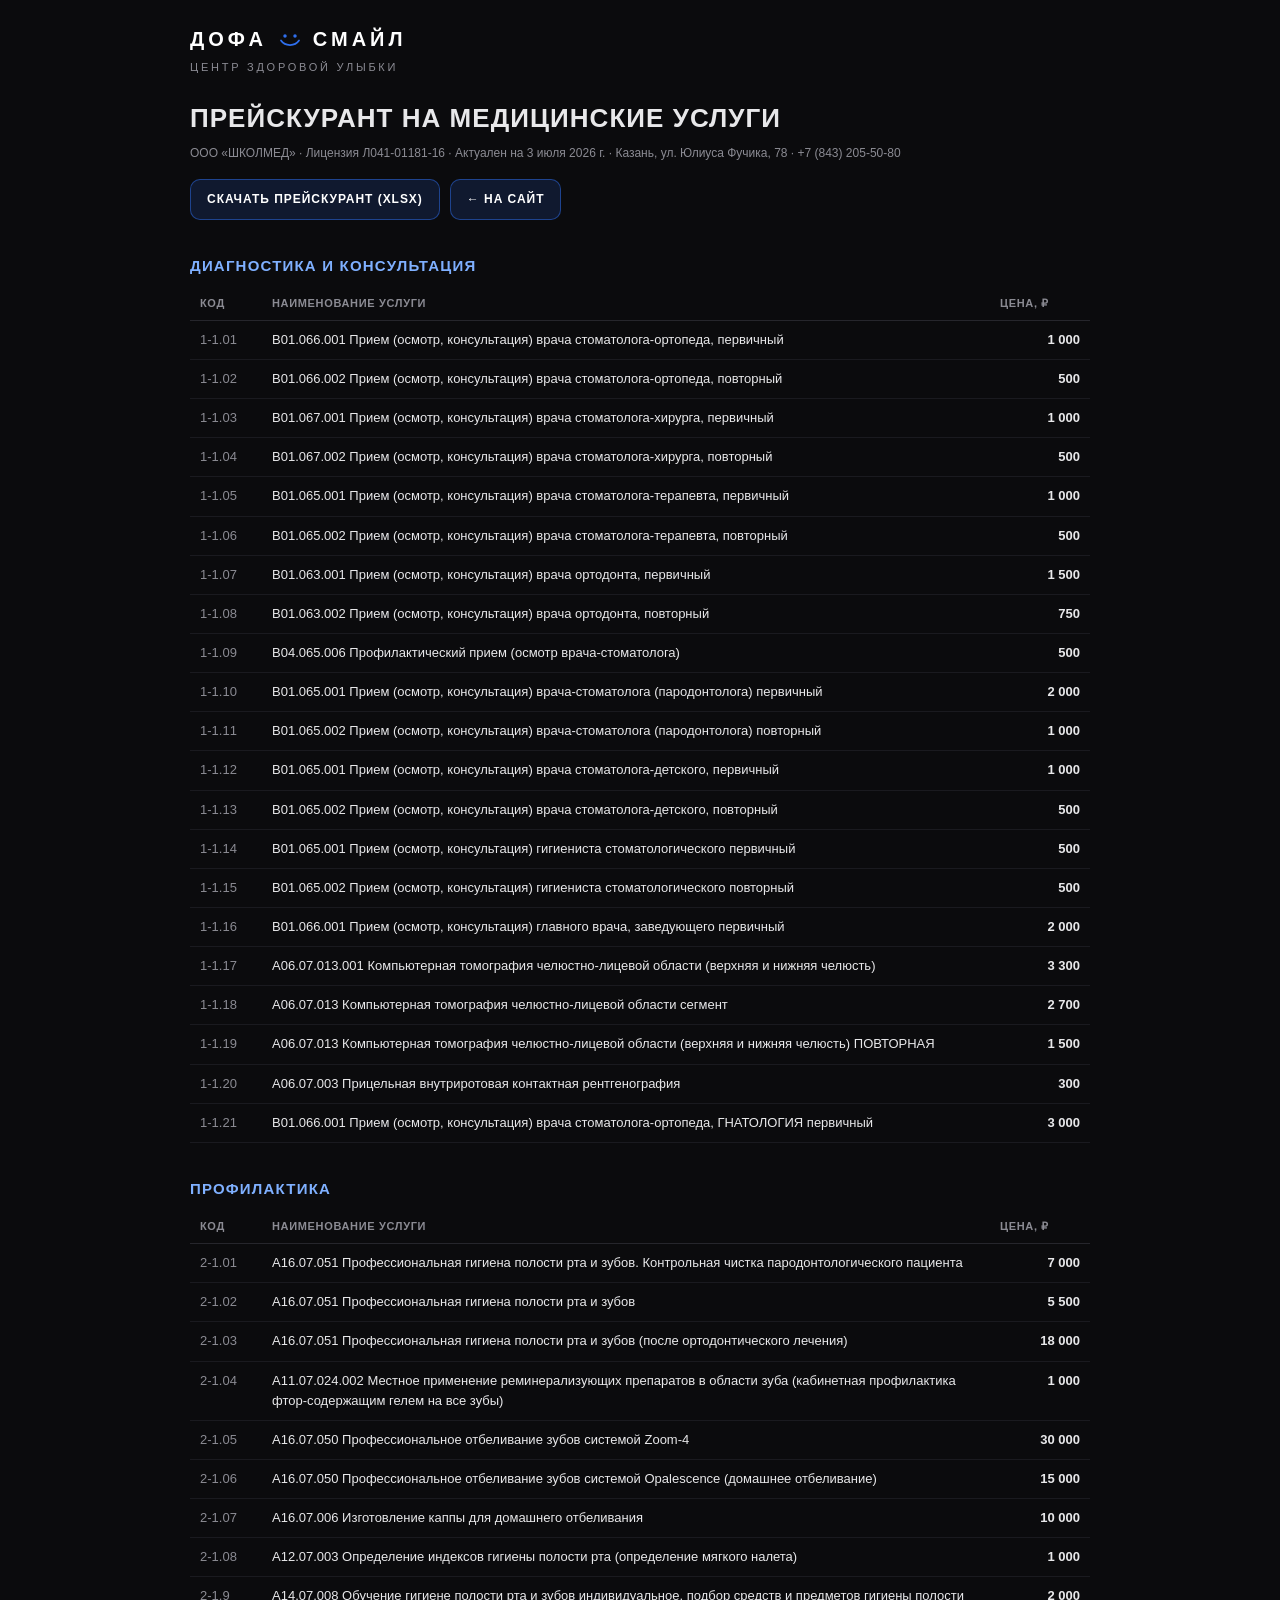
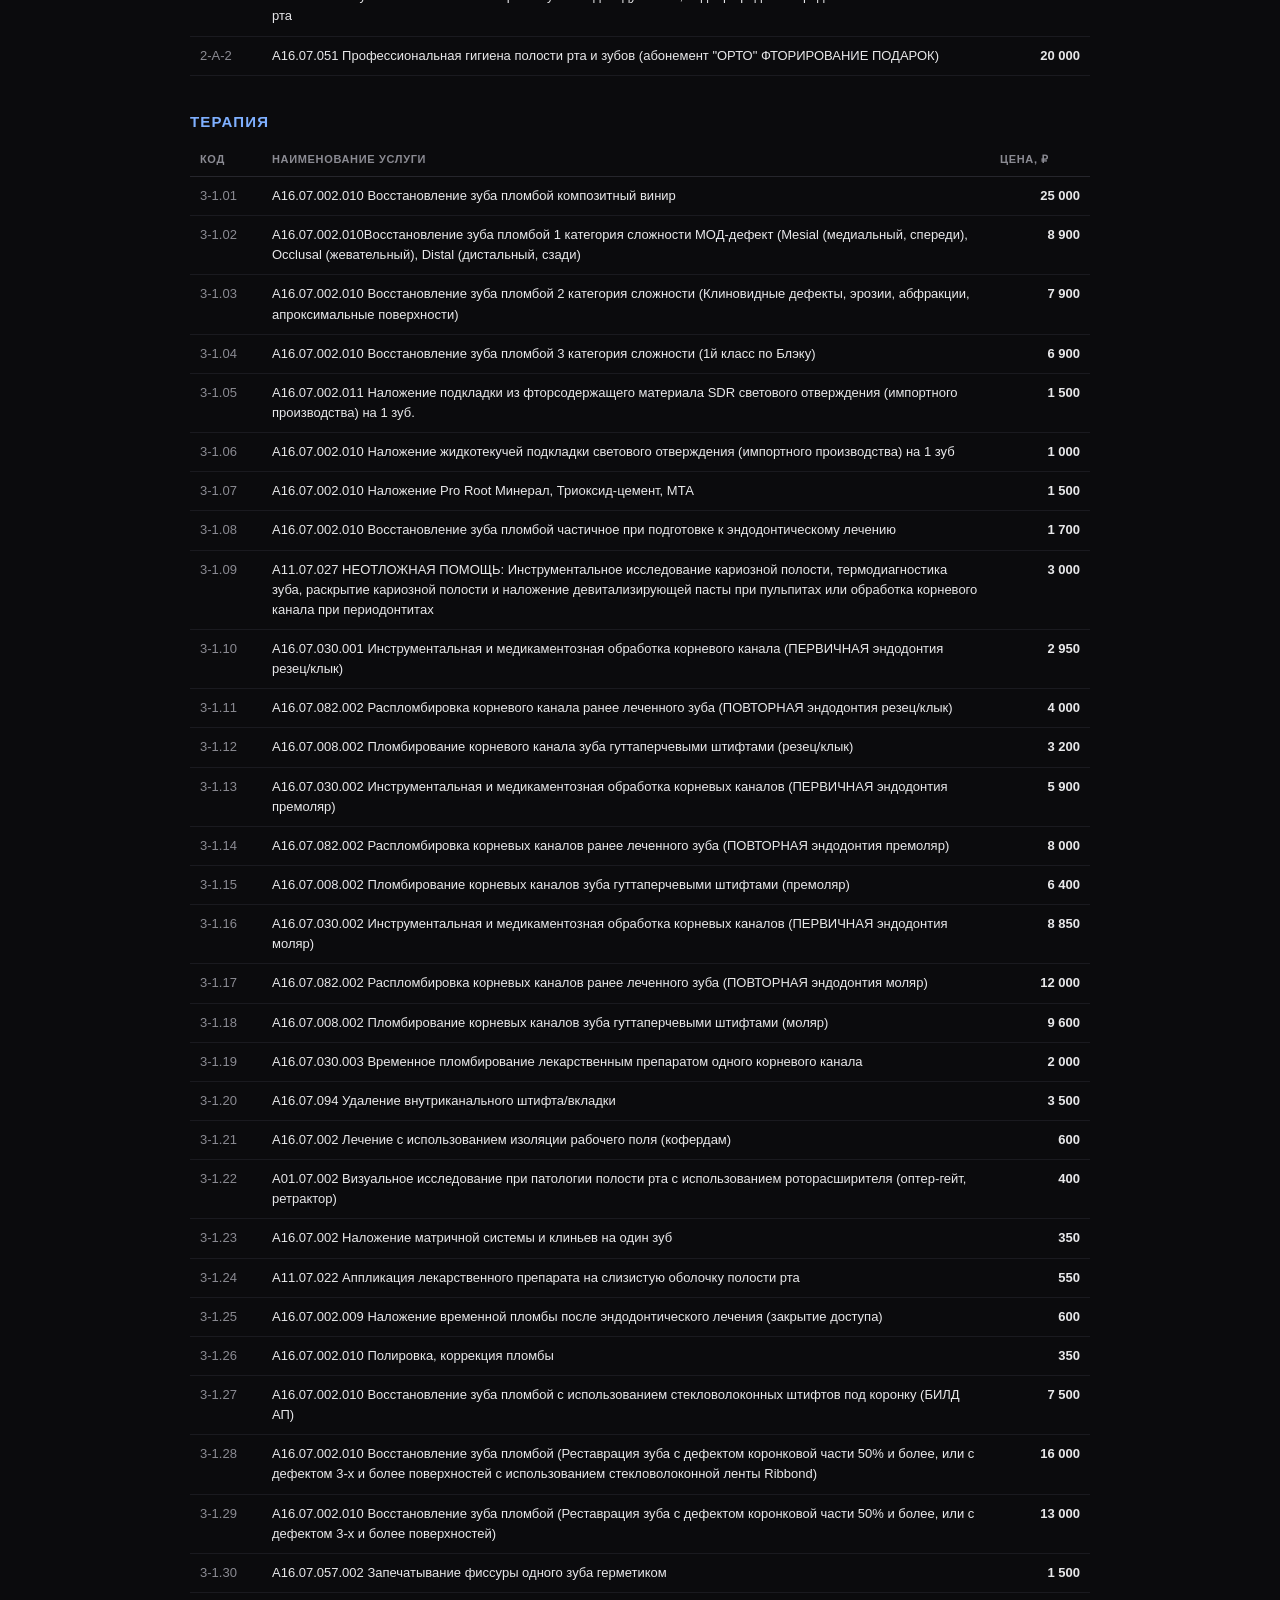
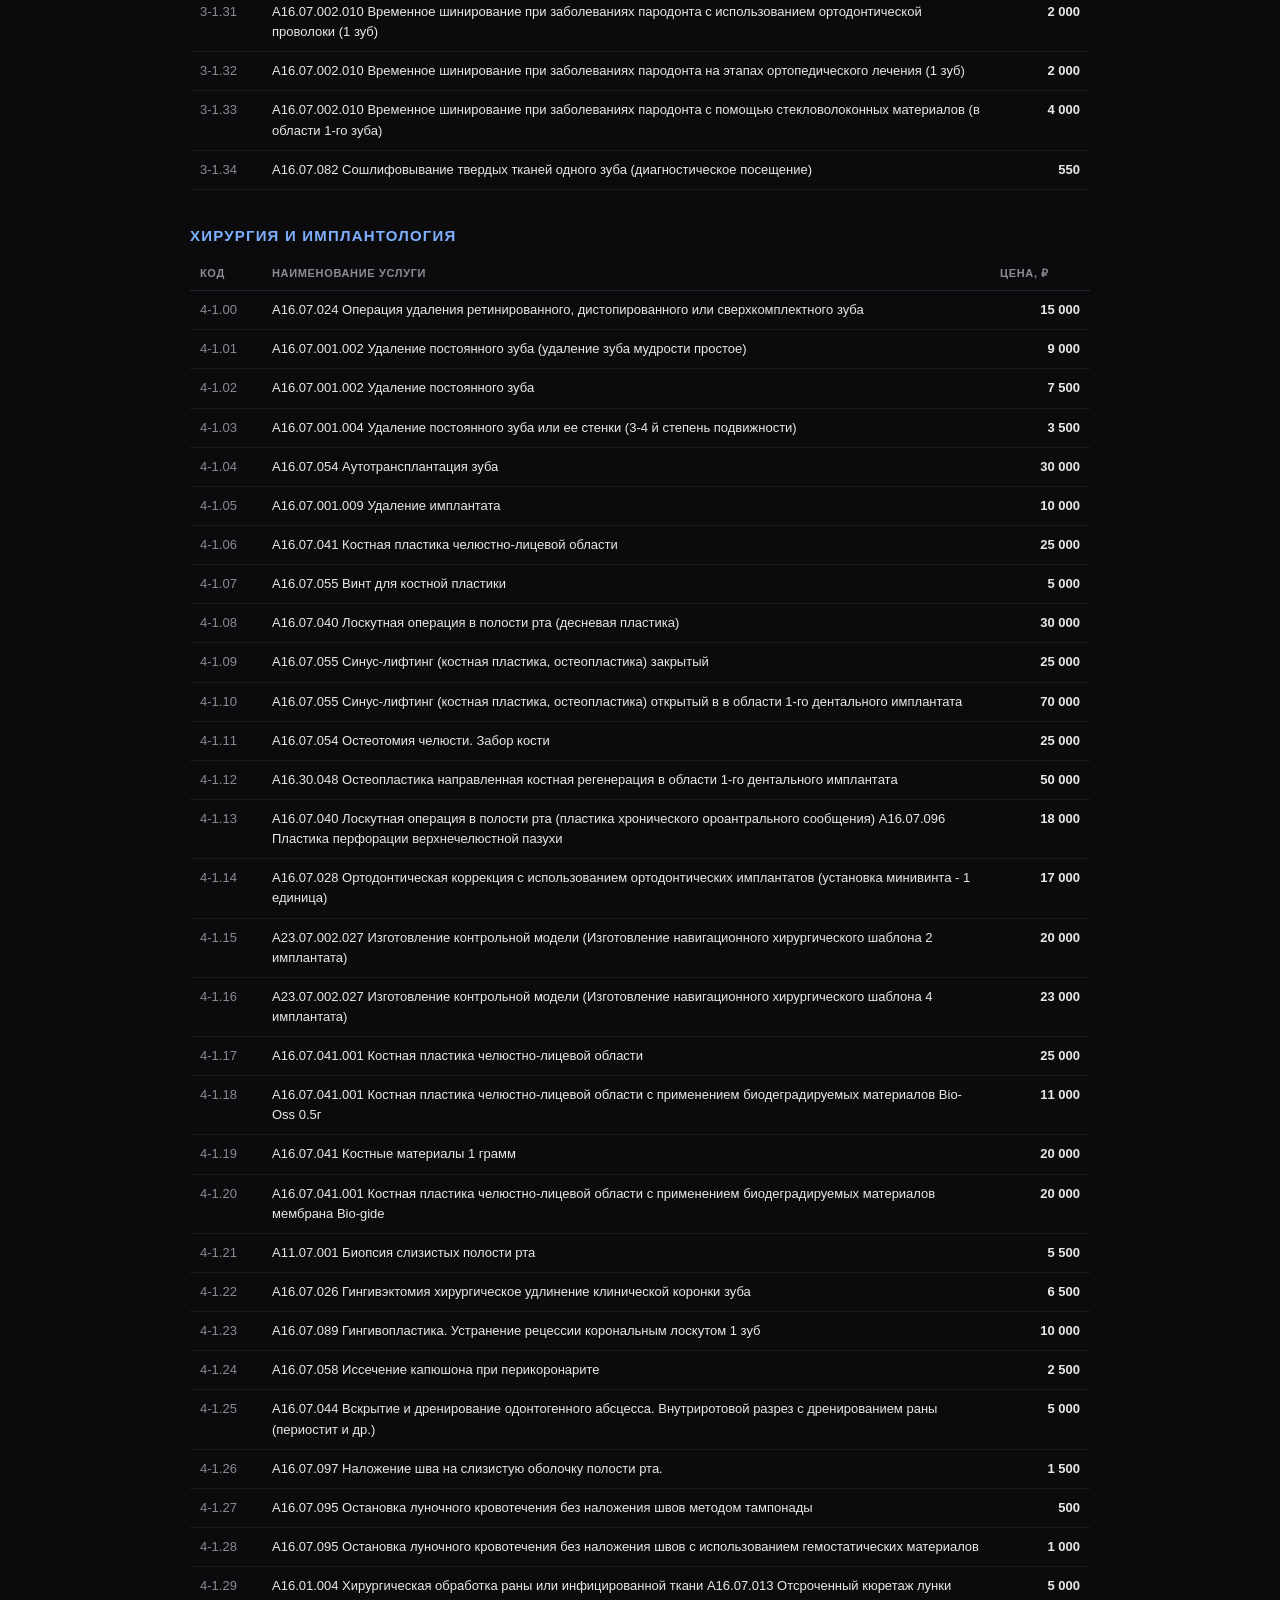
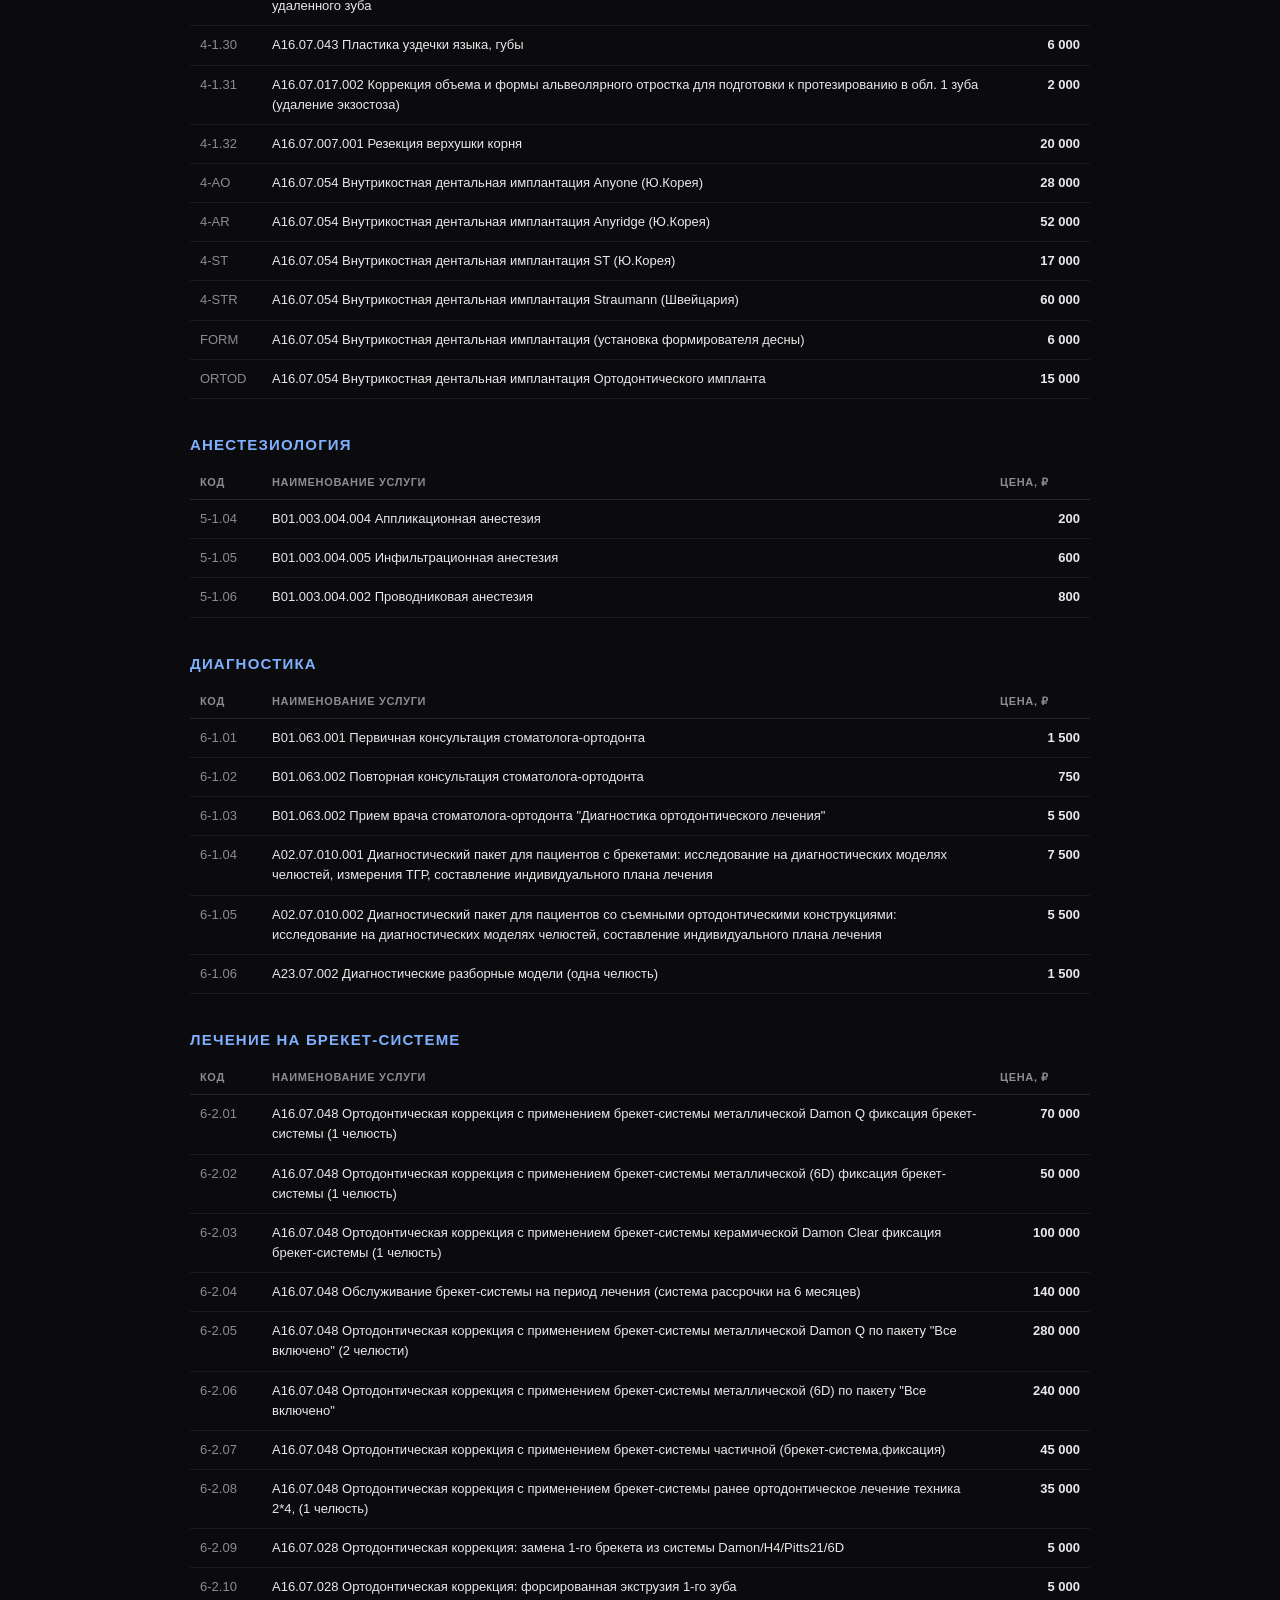
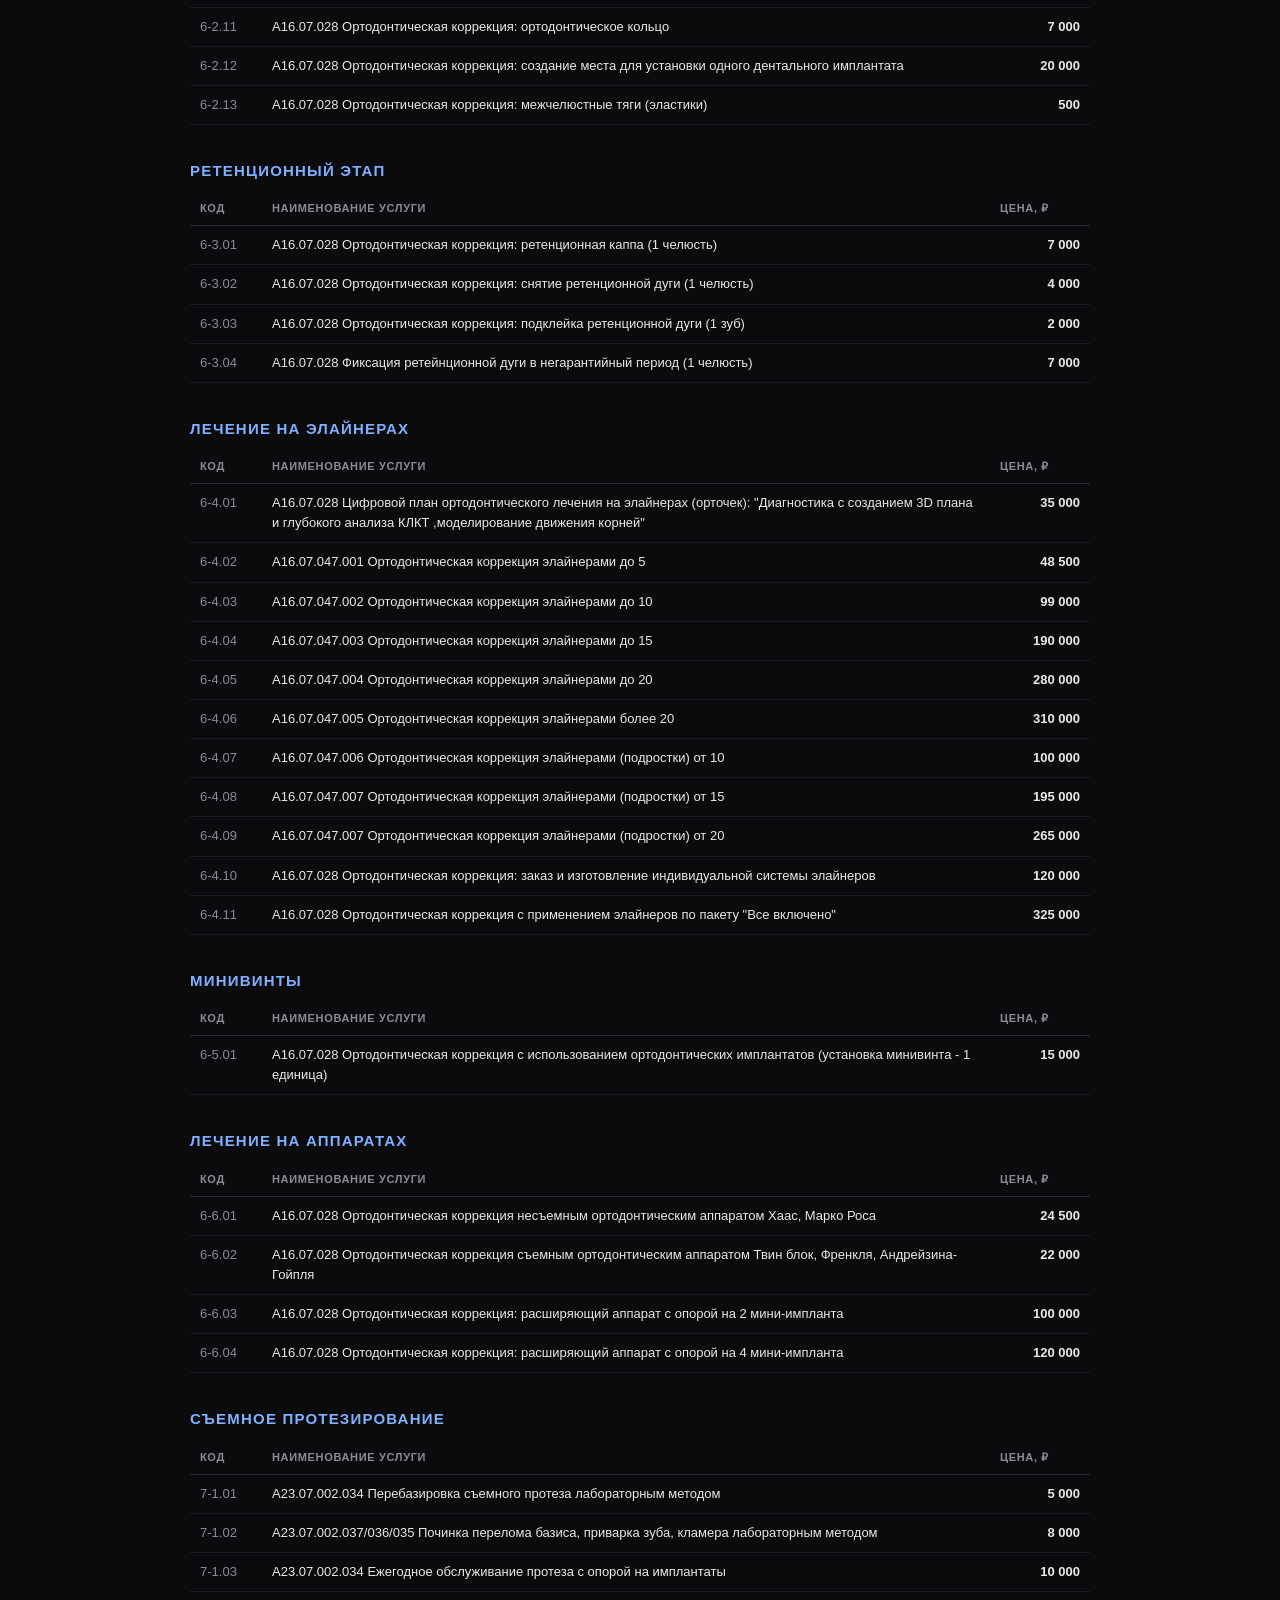
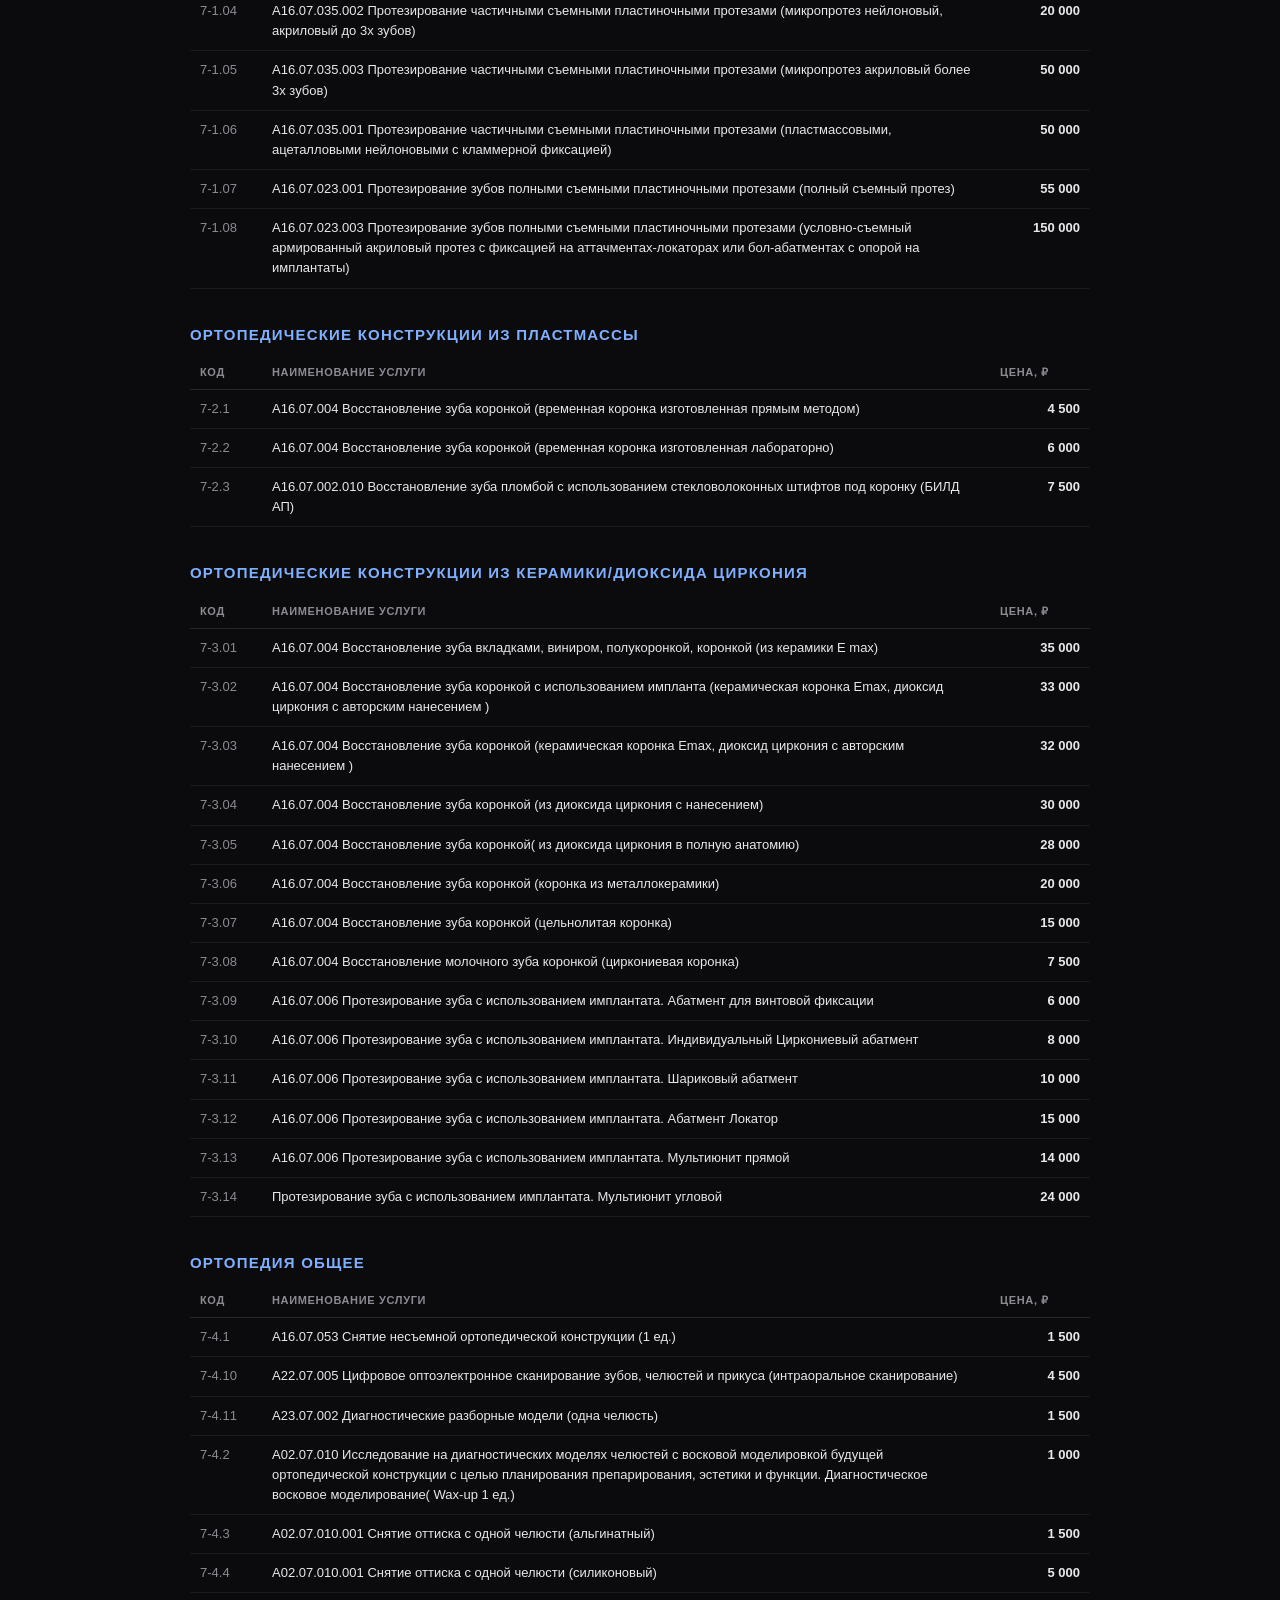
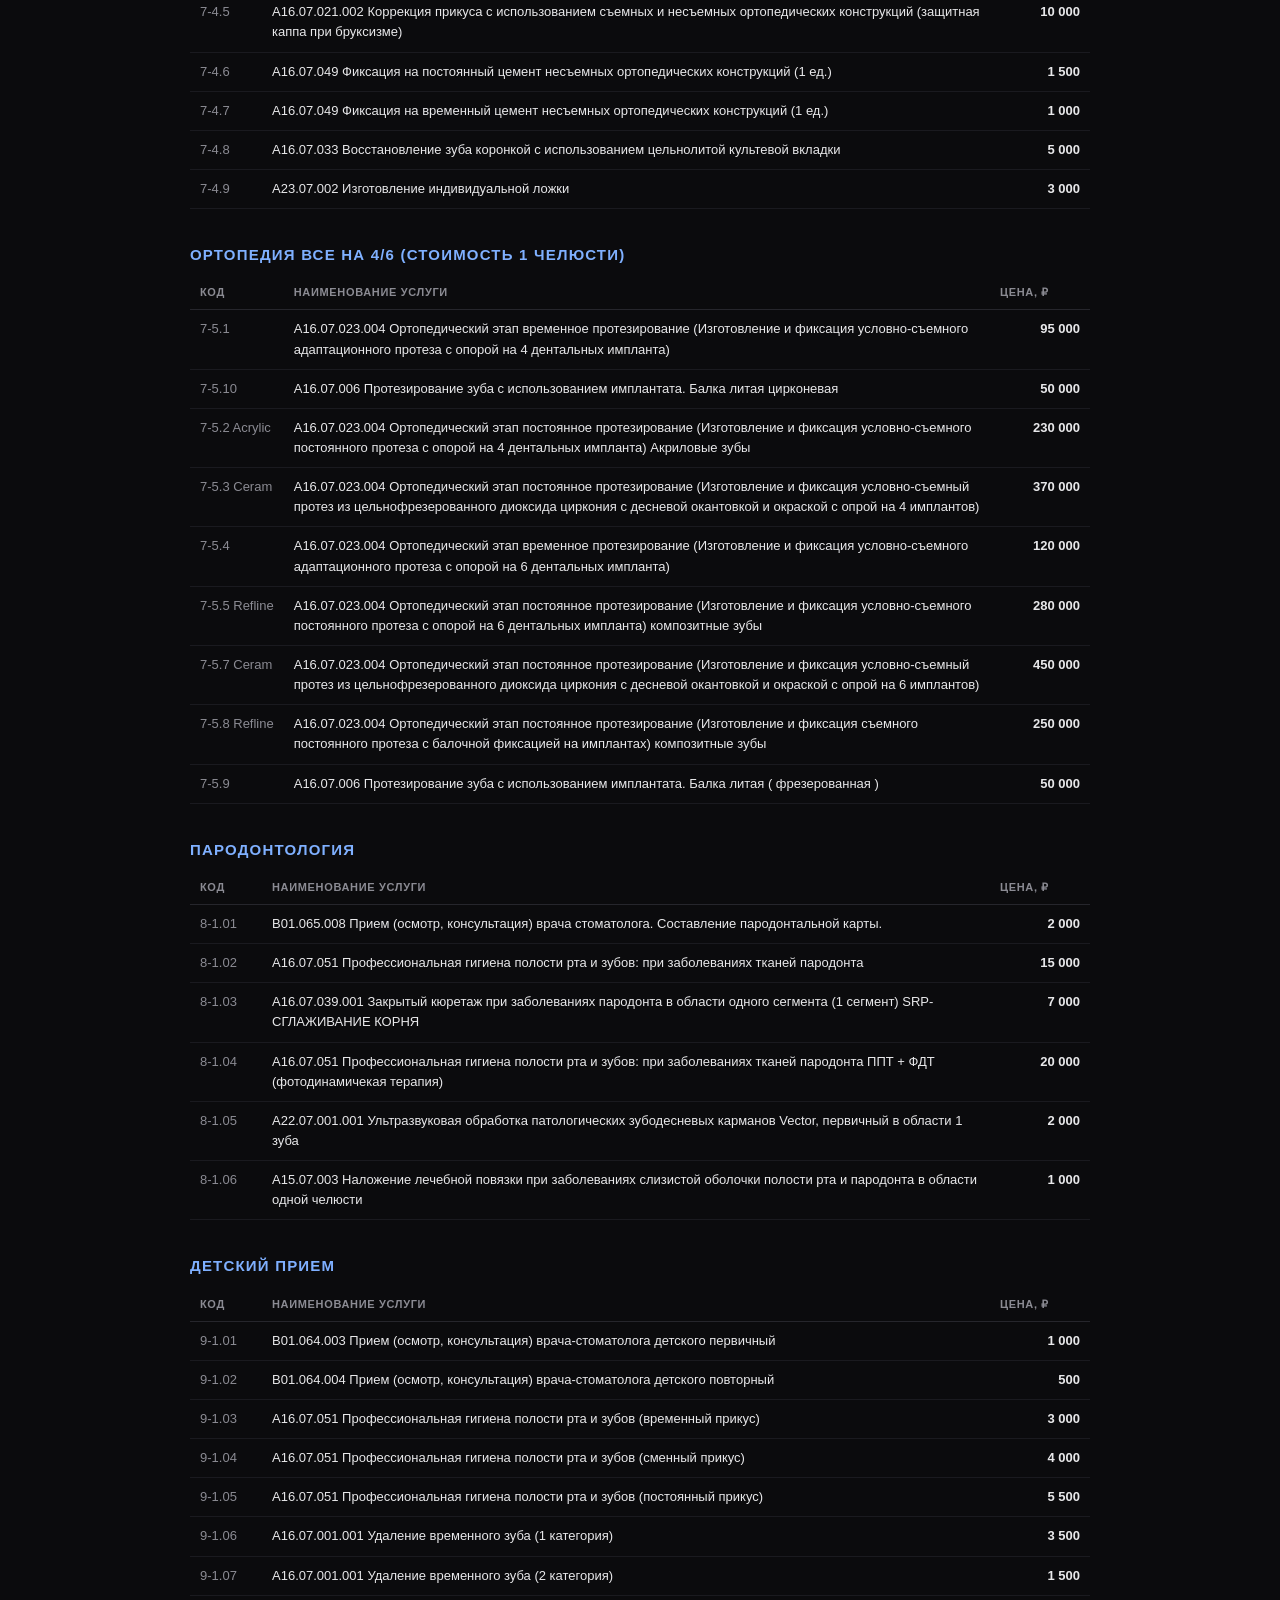
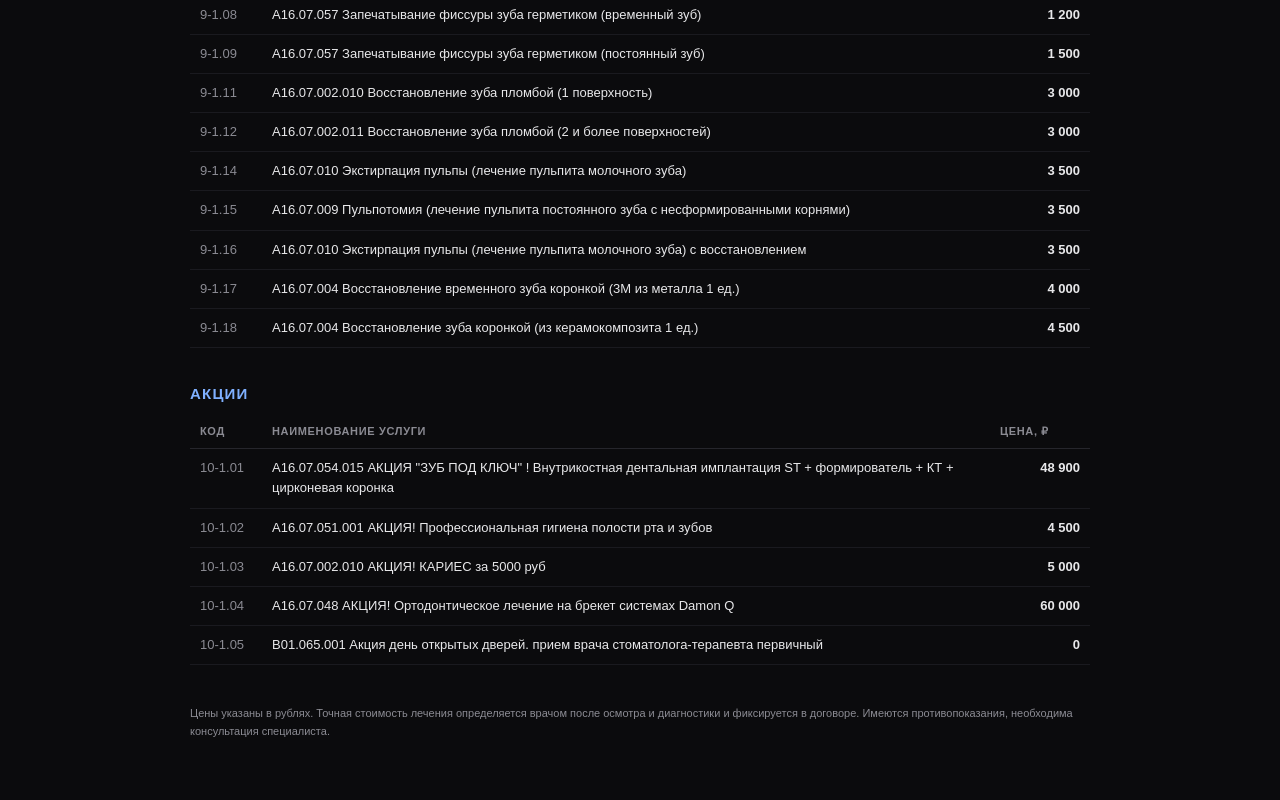
<file: price.html>
<!DOCTYPE html><html lang="ru"><head><meta charset="utf-8">
<meta name="viewport" content="width=device-width, initial-scale=1">
<title>Прейскурант — ДОФА СМАЙЛ, Казань</title>
<link rel="icon" href="favicon.svg">
<style>
:root{color-scheme:dark}
*{box-sizing:border-box;margin:0;padding:0}
body{background:#0b0b0d;color:#e8e8ea;font:14px/1.55 -apple-system,BlinkMacSystemFont,"Segoe UI",Roboto,Arial,sans-serif;padding:24px 12px 60px}
.wrap{max-width:900px;margin:0 auto}
header{margin-bottom:28px}
.logo{display:flex;align-items:center;gap:8px;font-weight:800;letter-spacing:.2em;font-size:20px;text-transform:uppercase;color:#fff}
.logo svg{height:20px;color:#2f6fed}
.sub{font-size:11px;letter-spacing:.25em;text-transform:uppercase;color:#8b8b93;margin-top:4px}
h1{font-size:26px;margin:22px 0 6px;text-transform:uppercase;letter-spacing:.04em}
.meta{color:#8b8b93;font-size:12px}
.actions{margin:16px 0 8px;display:flex;gap:10px;flex-wrap:wrap}
.btn{display:inline-block;padding:10px 16px;border-radius:10px;font-size:12px;font-weight:700;text-transform:uppercase;letter-spacing:.08em;text-decoration:none;border:1px solid rgba(47,111,237,.5);color:#fff;background:rgba(47,111,237,.15)}
.btn:hover{background:#2f6fed}
h2{font-size:15px;margin:34px 0 10px;color:#7fb0ff;text-transform:uppercase;letter-spacing:.08em}
.tablebox{overflow-x:auto}
table{width:100%;border-collapse:collapse;font-size:13px}
th{color:#8b8b93;text-align:left;font-size:11px;text-transform:uppercase;letter-spacing:.06em;padding:8px 10px;border-bottom:1px solid #26262c}
td{padding:9px 10px;border-bottom:1px solid #1a1a1f;vertical-align:top}
tr:hover td{background:#131318}
.code{white-space:nowrap;color:#8b8b93;width:72px}
.price{white-space:nowrap;text-align:right;font-weight:700;width:100px}
footer{margin-top:40px;color:#8b8b93;font-size:11px;line-height:1.6}
@media print{body{background:#fff;color:#000}.btn{display:none}h2{color:#000}td,th{border-color:#ccc}tr:hover td{background:none}}
</style></head><body><div class="wrap">
<header>
<div class="logo">ДОФА <svg viewBox="0 0 60 40" fill="currentColor"><circle cx="20" cy="12" r="3.5"/><circle cx="40" cy="12" r="3.5"/><path d="M 12 21 C 20 33, 40 33, 48 21" stroke="currentColor" stroke-width="3.5" stroke-linecap="round" fill="none"/></svg> СМАЙЛ</div>
<div class="sub">Центр здоровой улыбки</div>
<h1>Прейскурант на медицинские услуги</h1>
<p class="meta">ООО «ШКОЛМЕД» · Лицензия Л041-01181-16 · Актуален на 3 июля 2026 г. · Казань, ул. Юлиуса Фучика, 78 · +7 (843) 205-50-80</p>
<div class="actions"><a class="btn" href="price-dofasmile.xlsx" download>Скачать прейскурант (XLSX)</a><a class="btn" href="index.html">← На сайт</a></div>
</header>
<h2>Диагностика и консультация</h2><table><thead><tr><th>Код</th><th>Наименование услуги</th><th>Цена, ₽</th></tr></thead><tbody><tr><td class="code">1-1.01</td><td>B01.066.001 Прием (осмотр, консультация) врача стоматолога-ортопеда, первичный</td><td class="price">1 000</td></tr><tr><td class="code">1-1.02</td><td>B01.066.002 Прием (осмотр, консультация) врача стоматолога-ортопеда, повторный</td><td class="price">500</td></tr><tr><td class="code">1-1.03</td><td>B01.067.001 Прием (осмотр, консультация) врача стоматолога-хирурга, первичный</td><td class="price">1 000</td></tr><tr><td class="code">1-1.04</td><td>B01.067.002 Прием (осмотр, консультация) врача стоматолога-хирурга, повторный</td><td class="price">500</td></tr><tr><td class="code">1-1.05</td><td>B01.065.001 Прием (осмотр, консультация) врача стоматолога-терапевта, первичный</td><td class="price">1 000</td></tr><tr><td class="code">1-1.06</td><td>B01.065.002 Прием (осмотр, консультация) врача стоматолога-терапевта, повторный</td><td class="price">500</td></tr><tr><td class="code">1-1.07</td><td>B01.063.001 Прием (осмотр, консультация) врача ортодонта, первичный</td><td class="price">1 500</td></tr><tr><td class="code">1-1.08</td><td>B01.063.002 Прием (осмотр, консультация) врача ортодонта, повторный</td><td class="price">750</td></tr><tr><td class="code">1-1.09</td><td>B04.065.006 Профилактический прием (осмотр врача-стоматолога)</td><td class="price">500</td></tr><tr><td class="code">1-1.10</td><td>B01.065.001 Прием (осмотр, консультация) врача-стоматолога (пародонтолога) первичный</td><td class="price">2 000</td></tr><tr><td class="code">1-1.11</td><td>B01.065.002 Прием (осмотр, консультация) врача-стоматолога (пародонтолога) повторный</td><td class="price">1 000</td></tr><tr><td class="code">1-1.12</td><td>B01.065.001 Прием (осмотр, консультация) врача стоматолога-детского, первичный</td><td class="price">1 000</td></tr><tr><td class="code">1-1.13</td><td>B01.065.002 Прием (осмотр, консультация) врача стоматолога-детского, повторный</td><td class="price">500</td></tr><tr><td class="code">1-1.14</td><td>B01.065.001 Прием (осмотр, консультация) гигиениста стоматологического первичный</td><td class="price">500</td></tr><tr><td class="code">1-1.15</td><td>B01.065.002 Прием (осмотр, консультация) гигиениста стоматологического повторный</td><td class="price">500</td></tr><tr><td class="code">1-1.16</td><td>B01.066.001 Прием (осмотр, консультация) главного врача, заведующего первичный</td><td class="price">2 000</td></tr><tr><td class="code">1-1.17</td><td>А06.07.013.001 Компьютерная томография челюстно-лицевой области (верхняя и нижняя челюсть)</td><td class="price">3 300</td></tr><tr><td class="code">1-1.18</td><td>А06.07.013 Компьютерная томография челюстно-лицевой области сегмент</td><td class="price">2 700</td></tr><tr><td class="code">1-1.19</td><td>А06.07.013 Компьютерная томография челюстно-лицевой области (верхняя и нижняя челюсть) ПОВТОРНАЯ</td><td class="price">1 500</td></tr><tr><td class="code">1-1.20</td><td>А06.07.003 Прицельная внутриротовая контактная рентгенография</td><td class="price">300</td></tr><tr><td class="code">1-1.21</td><td>B01.066.001 Прием (осмотр, консультация) врача стоматолога-ортопеда, ГНАТОЛОГИЯ первичный</td><td class="price">3 000</td></tr></tbody></table><h2>Профилактика</h2><table><thead><tr><th>Код</th><th>Наименование услуги</th><th>Цена, ₽</th></tr></thead><tbody><tr><td class="code">2-1.01</td><td>А16.07.051 Профессиональная гигиена полости рта и зубов. Контрольная чистка пародонтологического пациента</td><td class="price">7 000</td></tr><tr><td class="code">2-1.02</td><td>A16.07.051 Профессиональная гигиена полости рта и зубов</td><td class="price">5 500</td></tr><tr><td class="code">2-1.03</td><td>A16.07.051 Профессиональная гигиена полости рта и зубов (после ортодонтического лечения)</td><td class="price">18 000</td></tr><tr><td class="code">2-1.04</td><td>А11.07.024.002 Местное применение реминерализующих препаратов в области зуба (кабинетная профилактика фтор-содержащим гелем на все зубы)</td><td class="price">1 000</td></tr><tr><td class="code">2-1.05</td><td>A16.07.050 Профессиональное отбеливание зубов системой Zoom-4</td><td class="price">30 000</td></tr><tr><td class="code">2-1.06</td><td>A16.07.050 Профессиональное отбеливание зубов системой Opalescence (домашнее отбеливание)</td><td class="price">15 000</td></tr><tr><td class="code">2-1.07</td><td>А16.07.006 Изготовление каппы для домашнего отбеливания</td><td class="price">10 000</td></tr><tr><td class="code">2-1.08</td><td>А12.07.003 Определение индексов гигиены полости рта (определение мягкого налета)</td><td class="price">1 000</td></tr><tr><td class="code">2-1.9</td><td>А14.07.008 Обучение гигиене полости рта и зубов индивидуальное, подбор средств и предметов гигиены полости рта</td><td class="price">2 000</td></tr><tr><td class="code">2-A-2</td><td>A16.07.051 Профессиональная гигиена полости рта и зубов (абонемент &quot;ОРТО&quot; ФТОРИРОВАНИЕ ПОДАРОК)</td><td class="price">20 000</td></tr></tbody></table><h2>Терапия</h2><table><thead><tr><th>Код</th><th>Наименование услуги</th><th>Цена, ₽</th></tr></thead><tbody><tr><td class="code">3-1.01</td><td>A16.07.002.010 Восстановление зуба пломбой композитный винир</td><td class="price">25 000</td></tr><tr><td class="code">3-1.02</td><td>A16.07.002.010Восстановление зуба пломбой 1 категория сложности МОД-дефект (Mesial (медиальный, спереди), Occlusal (жевательный), Distal (дистальный, сзади)</td><td class="price">8 900</td></tr><tr><td class="code">3-1.03</td><td>A16.07.002.010 Восстановление зуба пломбой 2 категория сложности (Клиновидные дефекты, эрозии, абфракции, апроксимальные поверхности)</td><td class="price">7 900</td></tr><tr><td class="code">3-1.04</td><td>A16.07.002.010 Восстановление зуба пломбой 3 категория сложности (1й класс по Блэку)</td><td class="price">6 900</td></tr><tr><td class="code">3-1.05</td><td>A16.07.002.011 Наложение подкладки из фторсодержащего материала SDR светового отверждения (импортного производства) на 1 зуб.</td><td class="price">1 500</td></tr><tr><td class="code">3-1.06</td><td>A16.07.002.010 Наложение жидкотекучей подкладки светового отверждения (импортного производства) на 1 зуб</td><td class="price">1 000</td></tr><tr><td class="code">3-1.07</td><td>A16.07.002.010 Наложение Pro Root Минерал, Триоксид-цемент, МТА</td><td class="price">1 500</td></tr><tr><td class="code">3-1.08</td><td>A16.07.002.010 Восстановление зуба пломбой частичное при подготовке к эндодонтическому лечению</td><td class="price">1 700</td></tr><tr><td class="code">3-1.09</td><td>A11.07.027 НЕОТЛОЖНАЯ ПОМОЩЬ: Инструментальное исследование кариозной полости, термодиагностика зуба, раскрытие кариозной полости и наложение девитализирующей пасты при пульпитах или обработка корневого канала при периодонтитах</td><td class="price">3 000</td></tr><tr><td class="code">3-1.10</td><td>A16.07.030.001 Инструментальная и медикаментозная обработка корневого канала (ПЕРВИЧНАЯ эндодонтия резец/клык)</td><td class="price">2 950</td></tr><tr><td class="code">3-1.11</td><td>A16.07.082.002 Распломбировка корневого канала ранее леченного зуба (ПОВТОРНАЯ эндодонтия резец/клык)</td><td class="price">4 000</td></tr><tr><td class="code">3-1.12</td><td>A16.07.008.002 Пломбирование корневого канала зуба гуттаперчевыми штифтами (резец/клык)</td><td class="price">3 200</td></tr><tr><td class="code">3-1.13</td><td>A16.07.030.002 Инструментальная и медикаментозная обработка корневых каналов (ПЕРВИЧНАЯ эндодонтия премоляр)</td><td class="price">5 900</td></tr><tr><td class="code">3-1.14</td><td>A16.07.082.002 Распломбировка корневых каналов ранее леченного зуба (ПОВТОРНАЯ эндодонтия премоляр)</td><td class="price">8 000</td></tr><tr><td class="code">3-1.15</td><td>A16.07.008.002 Пломбирование корневых каналов зуба гуттаперчевыми штифтами (премоляр)</td><td class="price">6 400</td></tr><tr><td class="code">3-1.16</td><td>A16.07.030.002 Инструментальная и медикаментозная обработка корневых каналов (ПЕРВИЧНАЯ эндодонтия моляр)</td><td class="price">8 850</td></tr><tr><td class="code">3-1.17</td><td>A16.07.082.002 Распломбировка корневых каналов ранее леченного зуба (ПОВТОРНАЯ эндодонтия моляр)</td><td class="price">12 000</td></tr><tr><td class="code">3-1.18</td><td>A16.07.008.002 Пломбирование корневых каналов зуба гуттаперчевыми штифтами (моляр)</td><td class="price">9 600</td></tr><tr><td class="code">3-1.19</td><td>A16.07.030.003 Временное пломбирование лекарственным препаратом одного корневого канала</td><td class="price">2 000</td></tr><tr><td class="code">3-1.20</td><td>A16.07.094 Удаление внутриканального штифта/вкладки</td><td class="price">3 500</td></tr><tr><td class="code">3-1.21</td><td>A16.07.002 Лечение с использованием изоляции рабочего поля (кофердам)</td><td class="price">600</td></tr><tr><td class="code">3-1.22</td><td>A01.07.002 Визуальное исследование при патологии полости рта с использованием роторасширителя (оптер-гейт, ретрактор)</td><td class="price">400</td></tr><tr><td class="code">3-1.23</td><td>A16.07.002 Наложение матричной системы и клиньев на один зуб</td><td class="price">350</td></tr><tr><td class="code">3-1.24</td><td>A11.07.022 Аппликация лекарственного препарата на слизистую оболочку полости рта</td><td class="price">550</td></tr><tr><td class="code">3-1.25</td><td>A16.07.002.009 Наложение временной пломбы после эндодонтического лечения (закрытие доступа)</td><td class="price">600</td></tr><tr><td class="code">3-1.26</td><td>A16.07.002.010 Полировка, коррекция пломбы</td><td class="price">350</td></tr><tr><td class="code">3-1.27</td><td>A16.07.002.010 Восстановление зуба пломбой с использованием стекловолоконных штифтов под коронку (БИЛД АП)</td><td class="price">7 500</td></tr><tr><td class="code">3-1.28</td><td>A16.07.002.010 Восстановление зуба пломбой (Реставрация зуба с дефектом коронковой части 50% и более, или с дефектом 3-х и более поверхностей с использованием стекловолоконной ленты Ribbond)</td><td class="price">16 000</td></tr><tr><td class="code">3-1.29</td><td>A16.07.002.010 Восстановление зуба пломбой (Реставрация зуба с дефектом коронковой части 50% и более, или с дефектом 3-х и более поверхностей)</td><td class="price">13 000</td></tr><tr><td class="code">3-1.30</td><td>A16.07.057.002 Запечатывание фиссуры одного зуба герметиком</td><td class="price">1 500</td></tr><tr><td class="code">3-1.31</td><td>A16.07.002.010 Временное шинирование при заболеваниях пародонта с использованием ортодонтической проволоки (1 зуб)</td><td class="price">2 000</td></tr><tr><td class="code">3-1.32</td><td>A16.07.002.010 Временное шинирование при заболеваниях пародонта на этапах ортопедического лечения (1 зуб)</td><td class="price">2 000</td></tr><tr><td class="code">3-1.33</td><td>A16.07.002.010 Временное шинирование при заболеваниях пародонта с помощью стекловолоконных материалов (в области 1-го зуба)</td><td class="price">4 000</td></tr><tr><td class="code">3-1.34</td><td>A16.07.082 Сошлифовывание твердых тканей одного зуба (диагностическое посещение)</td><td class="price">550</td></tr></tbody></table><h2>Хирургия и имплантология</h2><table><thead><tr><th>Код</th><th>Наименование услуги</th><th>Цена, ₽</th></tr></thead><tbody><tr><td class="code">4-1.00</td><td>A16.07.024 Операция удаления ретинированного, дистопированного или сверхкомплектного зуба</td><td class="price">15 000</td></tr><tr><td class="code">4-1.01</td><td>A16.07.001.002 Удаление постоянного зуба (удаление зуба мудрости простое)</td><td class="price">9 000</td></tr><tr><td class="code">4-1.02</td><td>A16.07.001.002 Удаление постоянного зуба</td><td class="price">7 500</td></tr><tr><td class="code">4-1.03</td><td>A16.07.001.004 Удаление постоянного зуба или ее стенки (3-4 й степень подвижности)</td><td class="price">3 500</td></tr><tr><td class="code">4-1.04</td><td>A16.07.054 Аутотрансплантация зуба</td><td class="price">30 000</td></tr><tr><td class="code">4-1.05</td><td>A16.07.001.009 Удаление имплантата</td><td class="price">10 000</td></tr><tr><td class="code">4-1.06</td><td>A16.07.041 Костная пластика челюстно-лицевой области</td><td class="price">25 000</td></tr><tr><td class="code">4-1.07</td><td>A16.07.055 Винт для костной пластики</td><td class="price">5 000</td></tr><tr><td class="code">4-1.08</td><td>A16.07.040 Лоскутная операция в полости рта (десневая пластика)</td><td class="price">30 000</td></tr><tr><td class="code">4-1.09</td><td>A16.07.055 Синус-лифтинг (костная пластика, остеопластика) закрытый</td><td class="price">25 000</td></tr><tr><td class="code">4-1.10</td><td>A16.07.055 Синус-лифтинг (костная пластика, остеопластика) открытый в в области 1-го дентального имплантата</td><td class="price">70 000</td></tr><tr><td class="code">4-1.11</td><td>А16.07.054 Остеотомия челюсти. Забор кости</td><td class="price">25 000</td></tr><tr><td class="code">4-1.12</td><td>A16.30.048 Остеопластика направленная костная регенерация в области 1-го дентального имплантата</td><td class="price">50 000</td></tr><tr><td class="code">4-1.13</td><td>А16.07.040 Лоскутная операция в полости рта (пластика хронического ороантрального сообщения) A16.07.096 Пластика перфорации верхнечелюстной пазухи</td><td class="price">18 000</td></tr><tr><td class="code">4-1.14</td><td>A16.07.028 Ортодонтическая коррекция с использованием ортодонтических имплантатов (установка минивинта - 1 единица)</td><td class="price">17 000</td></tr><tr><td class="code">4-1.15</td><td>A23.07.002.027 Изготовление контрольной модели (Изготовление навигационного хирургического шаблона 2 имплантата)</td><td class="price">20 000</td></tr><tr><td class="code">4-1.16</td><td>A23.07.002.027 Изготовление контрольной модели (Изготовление навигационного хирургического шаблона 4 имплантата)</td><td class="price">23 000</td></tr><tr><td class="code">4-1.17</td><td>A16.07.041.001 Костная пластика челюстно-лицевой области</td><td class="price">25 000</td></tr><tr><td class="code">4-1.18</td><td>A16.07.041.001 Костная пластика челюстно-лицевой области с применением биодеградируемых материалов Bio-Oss 0.5г</td><td class="price">11 000</td></tr><tr><td class="code">4-1.19</td><td>A16.07.041 Костные материалы 1 грамм</td><td class="price">20 000</td></tr><tr><td class="code">4-1.20</td><td>A16.07.041.001 Костная пластика челюстно-лицевой области с применением биодеградируемых материалов мембрана Bio-gide</td><td class="price">20 000</td></tr><tr><td class="code">4-1.21</td><td>A11.07.001 Биопсия слизистых полости рта</td><td class="price">5 500</td></tr><tr><td class="code">4-1.22</td><td>A16.07.026 Гингивэктомия хирургическое удлинение клинической коронки зуба</td><td class="price">6 500</td></tr><tr><td class="code">4-1.23</td><td>A16.07.089 Гингивопластика. Устранение рецессии корональным лоскутом 1 зуб</td><td class="price">10 000</td></tr><tr><td class="code">4-1.24</td><td>A16.07.058 Иссечение капюшона при перикоронарите</td><td class="price">2 500</td></tr><tr><td class="code">4-1.25</td><td>A16.07.044 Вскрытие и дренирование одонтогенного абсцесса. Внутриротовой разрез с дренированием раны (периостит и др.)</td><td class="price">5 000</td></tr><tr><td class="code">4-1.26</td><td>A16.07.097 Наложение шва на слизистую оболочку полости рта.</td><td class="price">1 500</td></tr><tr><td class="code">4-1.27</td><td>A16.07.095 Остановка луночного кровотечения без наложения швов методом тампонады</td><td class="price">500</td></tr><tr><td class="code">4-1.28</td><td>A16.07.095 Остановка луночного кровотечения без наложения швов с использованием гемостатических материалов</td><td class="price">1 000</td></tr><tr><td class="code">4-1.29</td><td>A16.01.004 Хирургическая обработка раны или инфицированной ткани A16.07.013 Отсроченный кюретаж лунки удаленного зуба</td><td class="price">5 000</td></tr><tr><td class="code">4-1.30</td><td>A16.07.043 Пластика уздечки языка, губы</td><td class="price">6 000</td></tr><tr><td class="code">4-1.31</td><td>A16.07.017.002 Коррекция объема и формы альвеолярного отростка для подготовки к протезированию в обл. 1 зуба (удаление экзостоза)</td><td class="price">2 000</td></tr><tr><td class="code">4-1.32</td><td>A16.07.007.001 Резекция верхушки корня</td><td class="price">20 000</td></tr><tr><td class="code">4-AO</td><td>A16.07.054 Внутрикостная дентальная имплантация Anyone (Ю.Корея)</td><td class="price">28 000</td></tr><tr><td class="code">4-AR</td><td>A16.07.054 Внутрикостная дентальная имплантация Anyridge (Ю.Корея)</td><td class="price">52 000</td></tr><tr><td class="code">4-ST</td><td>A16.07.054 Внутрикостная дентальная имплантация ST (Ю.Корея)</td><td class="price">17 000</td></tr><tr><td class="code">4-STR</td><td>A16.07.054 Внутрикостная дентальная имплантация Straumann (Швейцария)</td><td class="price">60 000</td></tr><tr><td class="code">FORM</td><td>A16.07.054 Внутрикостная дентальная имплантация (установка формирователя десны)</td><td class="price">6 000</td></tr><tr><td class="code">ORTOD</td><td>A16.07.054 Внутрикостная дентальная имплантация Ортодонтического импланта</td><td class="price">15 000</td></tr></tbody></table><h2>Анестезиология</h2><table><thead><tr><th>Код</th><th>Наименование услуги</th><th>Цена, ₽</th></tr></thead><tbody><tr><td class="code">5-1.04</td><td>B01.003.004.004 Аппликационная анестезия</td><td class="price">200</td></tr><tr><td class="code">5-1.05</td><td>B01.003.004.005 Инфильтрационная анестезия</td><td class="price">600</td></tr><tr><td class="code">5-1.06</td><td>B01.003.004.002 Проводниковая анестезия</td><td class="price">800</td></tr></tbody></table><h2>Диагностика</h2><table><thead><tr><th>Код</th><th>Наименование услуги</th><th>Цена, ₽</th></tr></thead><tbody><tr><td class="code">6-1.01</td><td>B01.063.001 Первичная консультация стоматолога-ортодонта</td><td class="price">1 500</td></tr><tr><td class="code">6-1.02</td><td>B01.063.002 Повторная консультация стоматолога-ортодонта</td><td class="price">750</td></tr><tr><td class="code">6-1.03</td><td>B01.063.002 Прием врача стоматолога-ортодонта &quot;Диагностика ортодонтического лечения&quot;</td><td class="price">5 500</td></tr><tr><td class="code">6-1.04</td><td>A02.07.010.001 Диагностический пакет для пациентов с брекетами: исследование на диагностических моделях челюстей, измерения ТГР, составление индивидуального плана лечения</td><td class="price">7 500</td></tr><tr><td class="code">6-1.05</td><td>A02.07.010.002 Диагностический пакет для пациентов со съемными ортодонтическими конструкциями: исследование на диагностических моделях челюстей, составление индивидуального плана лечения</td><td class="price">5 500</td></tr><tr><td class="code">6-1.06</td><td>А23.07.002 Диагностические разборные модели (одна челюсть)</td><td class="price">1 500</td></tr></tbody></table><h2>Лечение на брекет-системе</h2><table><thead><tr><th>Код</th><th>Наименование услуги</th><th>Цена, ₽</th></tr></thead><tbody><tr><td class="code">6-2.01</td><td>A16.07.048 Ортодонтическая коррекция с применением брекет-системы металлической Damon Q фиксация брекет-системы (1 челюсть)</td><td class="price">70 000</td></tr><tr><td class="code">6-2.02</td><td>A16.07.048 Ортодонтическая коррекция с применением брекет-системы металлической (6D) фиксация брекет-системы (1 челюсть)</td><td class="price">50 000</td></tr><tr><td class="code">6-2.03</td><td>A16.07.048 Ортодонтическая коррекция с применением брекет-системы керамической Damon Clear фиксация брекет-системы (1 челюсть)</td><td class="price">100 000</td></tr><tr><td class="code">6-2.04</td><td>A16.07.048 Обслуживание брекет-системы на период лечения (система рассрочки на 6 месяцев)</td><td class="price">140 000</td></tr><tr><td class="code">6-2.05</td><td>A16.07.048 Ортодонтическая коррекция с применением брекет-системы металлической Damon Q по пакету &quot;Все включено&quot; (2 челюсти)</td><td class="price">280 000</td></tr><tr><td class="code">6-2.06</td><td>A16.07.048 Ортодонтическая коррекция с применением брекет-системы металлической (6D) по пакету &quot;Все включено&quot;</td><td class="price">240 000</td></tr><tr><td class="code">6-2.07</td><td>A16.07.048 Ортодонтическая коррекция с применением брекет-системы частичной (брекет-система,фиксация)</td><td class="price">45 000</td></tr><tr><td class="code">6-2.08</td><td>A16.07.048 Ортодонтическая коррекция с применением брекет-системы ранее ортодонтическое лечение техника 2*4, (1 челюсть)</td><td class="price">35 000</td></tr><tr><td class="code">6-2.09</td><td>А16.07.028 Ортодонтическая коррекция: замена 1-го брекета из системы Damon/H4/Pitts21/6D</td><td class="price">5 000</td></tr><tr><td class="code">6-2.10</td><td>А16.07.028 Ортодонтическая коррекция: форсированная экструзия 1-го зуба</td><td class="price">5 000</td></tr><tr><td class="code">6-2.11</td><td>А16.07.028 Ортодонтическая коррекция: ортодонтическое кольцо</td><td class="price">7 000</td></tr><tr><td class="code">6-2.12</td><td>А16.07.028 Ортодонтическая коррекция: создание места для установки одного дентального имплантата</td><td class="price">20 000</td></tr><tr><td class="code">6-2.13</td><td>А16.07.028 Ортодонтическая коррекция: межчелюстные тяги (эластики)</td><td class="price">500</td></tr></tbody></table><h2>Ретенционный этап</h2><table><thead><tr><th>Код</th><th>Наименование услуги</th><th>Цена, ₽</th></tr></thead><tbody><tr><td class="code">6-3.01</td><td>А16.07.028 Ортодонтическая коррекция: ретенционная каппа (1 челюсть)</td><td class="price">7 000</td></tr><tr><td class="code">6-3.02</td><td>A16.07.028 Ортодонтическая коррекция: снятие ретенционной дуги (1 челюсть)</td><td class="price">4 000</td></tr><tr><td class="code">6-3.03</td><td>А16.07.028 Ортодонтическая коррекция: подклейка ретенционной дуги (1 зуб)</td><td class="price">2 000</td></tr><tr><td class="code">6-3.04</td><td>А16.07.028 Фиксация ретейнционной дуги в негарантийный период (1 челюсть)</td><td class="price">7 000</td></tr></tbody></table><h2>Лечение на элайнерах</h2><table><thead><tr><th>Код</th><th>Наименование услуги</th><th>Цена, ₽</th></tr></thead><tbody><tr><td class="code">6-4.01</td><td>А16.07.028 Цифровой план ортодонтического лечения на элайнерах (орточек): &quot;Диагностика с созданием 3D плана и глубокого анализа КЛКТ ,моделирование движения корней&quot;</td><td class="price">35 000</td></tr><tr><td class="code">6-4.02</td><td>A16.07.047.001 Ортодонтическая коррекция элайнерами до 5</td><td class="price">48 500</td></tr><tr><td class="code">6-4.03</td><td>A16.07.047.002 Ортодонтическая коррекция элайнерами до 10</td><td class="price">99 000</td></tr><tr><td class="code">6-4.04</td><td>A16.07.047.003 Ортодонтическая коррекция элайнерами до 15</td><td class="price">190 000</td></tr><tr><td class="code">6-4.05</td><td>A16.07.047.004 Ортодонтическая коррекция элайнерами до 20</td><td class="price">280 000</td></tr><tr><td class="code">6-4.06</td><td>A16.07.047.005 Ортодонтическая коррекция элайнерами более 20</td><td class="price">310 000</td></tr><tr><td class="code">6-4.07</td><td>A16.07.047.006 Ортодонтическая коррекция элайнерами (подростки) от 10</td><td class="price">100 000</td></tr><tr><td class="code">6-4.08</td><td>A16.07.047.007 Ортодонтическая коррекция элайнерами (подростки) от 15</td><td class="price">195 000</td></tr><tr><td class="code">6-4.09</td><td>A16.07.047.007 Ортодонтическая коррекция элайнерами (подростки) от 20</td><td class="price">265 000</td></tr><tr><td class="code">6-4.10</td><td>А16.07.028 Ортодонтическая коррекция: заказ и изготовление индивидуальной системы элайнеров</td><td class="price">120 000</td></tr><tr><td class="code">6-4.11</td><td>А16.07.028 Ортодонтическая коррекция с применением элайнеров по пакету &quot;Все включено&quot;</td><td class="price">325 000</td></tr></tbody></table><h2>Минивинты</h2><table><thead><tr><th>Код</th><th>Наименование услуги</th><th>Цена, ₽</th></tr></thead><tbody><tr><td class="code">6-5.01</td><td>A16.07.028 Ортодонтическая коррекция с использованием ортодонтических имплантатов (установка минивинта - 1 единица)</td><td class="price">15 000</td></tr></tbody></table><h2>Лечение на аппаратах</h2><table><thead><tr><th>Код</th><th>Наименование услуги</th><th>Цена, ₽</th></tr></thead><tbody><tr><td class="code">6-6.01</td><td>А16.07.028 Ортодонтическая коррекция несъемным ортодонтическим аппаратом Хаас, Марко Роса</td><td class="price">24 500</td></tr><tr><td class="code">6-6.02</td><td>А16.07.028 Ортодонтическая коррекция съемным ортодонтическим аппаратом Твин блок, Френкля, Андрейзина-Гойпля</td><td class="price">22 000</td></tr><tr><td class="code">6-6.03</td><td>А16.07.028 Ортодонтическая коррекция: расширяющий аппарат с опорой на 2 мини-импланта</td><td class="price">100 000</td></tr><tr><td class="code">6-6.04</td><td>А16.07.028 Ортодонтическая коррекция: расширяющий аппарат с опорой на 4 мини-импланта</td><td class="price">120 000</td></tr></tbody></table><h2>Съемное протезирование</h2><table><thead><tr><th>Код</th><th>Наименование услуги</th><th>Цена, ₽</th></tr></thead><tbody><tr><td class="code">7-1.01</td><td>A23.07.002.034 Перебазировка съемного протеза лабораторным методом</td><td class="price">5 000</td></tr><tr><td class="code">7-1.02</td><td>A23.07.002.037/036/035 Починка перелома базиса, приварка зуба, кламера лабораторным методом</td><td class="price">8 000</td></tr><tr><td class="code">7-1.03</td><td>A23.07.002.034 Ежегодное обслуживание протеза с опорой на имплантаты</td><td class="price">10 000</td></tr><tr><td class="code">7-1.04</td><td>A16.07.035.002 Протезирование частичными съемными пластиночными протезами (микропротез нейлоновый, акриловый до 3х зубов)</td><td class="price">20 000</td></tr><tr><td class="code">7-1.05</td><td>A16.07.035.003 Протезирование частичными съемными пластиночными протезами (микропротез акриловый более 3х зубов)</td><td class="price">50 000</td></tr><tr><td class="code">7-1.06</td><td>A16.07.035.001 Протезирование частичными съемными пластиночными протезами (пластмассовыми, ацеталловыми нейлоновыми с кламмерной фиксацией)</td><td class="price">50 000</td></tr><tr><td class="code">7-1.07</td><td>A16.07.023.001 Протезирование зубов полными съемными пластиночными протезами (полный съемный протез)</td><td class="price">55 000</td></tr><tr><td class="code">7-1.08</td><td>A16.07.023.003 Протезирование зубов полными съемными пластиночными протезами (условно-съемный армированный акриловый протез с фиксацией на аттачментах-локаторах или бол-абатментах с опорой на имплантаты)</td><td class="price">150 000</td></tr></tbody></table><h2>Ортопедические конструкции из пластмассы</h2><table><thead><tr><th>Код</th><th>Наименование услуги</th><th>Цена, ₽</th></tr></thead><tbody><tr><td class="code">7-2.1</td><td>A16.07.004 Восстановление зуба коронкой (временная коронка изготовленная прямым методом)</td><td class="price">4 500</td></tr><tr><td class="code">7-2.2</td><td>A16.07.004 Восстановление зуба коронкой (временная коронка изготовленная лабораторно)</td><td class="price">6 000</td></tr><tr><td class="code">7-2.3</td><td>A16.07.002.010 Восстановление зуба пломбой с использованием стекловолоконных штифтов под коронку (БИЛД АП)</td><td class="price">7 500</td></tr></tbody></table><h2>Ортопедические конструкции из керамики/диоксида циркония</h2><table><thead><tr><th>Код</th><th>Наименование услуги</th><th>Цена, ₽</th></tr></thead><tbody><tr><td class="code">7-3.01</td><td>A16.07.004 Восстановление зуба вкладками, виниром, полукоронкой, коронкой (из керамики E max)</td><td class="price">35 000</td></tr><tr><td class="code">7-3.02</td><td>A16.07.004 Восстановление зуба коронкой с использованием импланта (керамическая коронка Emax, диоксид циркония с авторским нанесением )</td><td class="price">33 000</td></tr><tr><td class="code">7-3.03</td><td>A16.07.004 Восстановление зуба коронкой (керамическая коронка Emax, диоксид циркония с авторским нанесением )</td><td class="price">32 000</td></tr><tr><td class="code">7-3.04</td><td>A16.07.004 Восстановление зуба коронкой (из диоксида циркония с нанесением)</td><td class="price">30 000</td></tr><tr><td class="code">7-3.05</td><td>A16.07.004 Восстановление зуба коронкой( из диоксида циркония в полную анатомию)</td><td class="price">28 000</td></tr><tr><td class="code">7-3.06</td><td>A16.07.004 Восстановление зуба коронкой (коронка из металлокерамики)</td><td class="price">20 000</td></tr><tr><td class="code">7-3.07</td><td>A16.07.004 Восстановление зуба коронкой (цельнолитая коронка)</td><td class="price">15 000</td></tr><tr><td class="code">7-3.08</td><td>A16.07.004 Восстановление молочного зуба коронкой (циркониевая коронка)</td><td class="price">7 500</td></tr><tr><td class="code">7-3.09</td><td>A16.07.006 Протезирование зуба с использованием имплантата. Абатмент для винтовой фиксации</td><td class="price">6 000</td></tr><tr><td class="code">7-3.10</td><td>A16.07.006 Протезирование зуба с использованием имплантата. Индивидуальный Циркониевый абатмент</td><td class="price">8 000</td></tr><tr><td class="code">7-3.11</td><td>A16.07.006 Протезирование зуба с использованием имплантата. Шариковый абатмент</td><td class="price">10 000</td></tr><tr><td class="code">7-3.12</td><td>A16.07.006 Протезирование зуба с использованием имплантата. Абатмент Локатор</td><td class="price">15 000</td></tr><tr><td class="code">7-3.13</td><td>A16.07.006 Протезирование зуба с использованием имплантата. Мультиюнит прямой</td><td class="price">14 000</td></tr><tr><td class="code">7-3.14</td><td>Протезирование зуба с использованием имплантата. Мультиюнит угловой</td><td class="price">24 000</td></tr></tbody></table><h2>Ортопедия общее</h2><table><thead><tr><th>Код</th><th>Наименование услуги</th><th>Цена, ₽</th></tr></thead><tbody><tr><td class="code">7-4.1</td><td>A16.07.053 Снятие несъемной ортопедической конструкции (1 ед.)</td><td class="price">1 500</td></tr><tr><td class="code">7-4.10</td><td>А22.07.005 Цифровое оптоэлектронное сканирование зубов, челюстей и прикуса (интраоральное сканирование)</td><td class="price">4 500</td></tr><tr><td class="code">7-4.11</td><td>А23.07.002 Диагностические разборные модели (одна челюсть)</td><td class="price">1 500</td></tr><tr><td class="code">7-4.2</td><td>A02.07.010 Исследование на диагностических моделях челюстей с восковой моделировкой будущей ортопедической конструкции с целью планирования препарирования, эстетики и функции. Диагностическое восковое моделирование( Wax-up 1 ед.)</td><td class="price">1 000</td></tr><tr><td class="code">7-4.3</td><td>A02.07.010.001 Снятие оттиска с одной челюсти (альгинатный)</td><td class="price">1 500</td></tr><tr><td class="code">7-4.4</td><td>A02.07.010.001 Снятие оттиска с одной челюсти (силиконовый)</td><td class="price">5 000</td></tr><tr><td class="code">7-4.5</td><td>A16.07.021.002 Коррекция прикуса с использованием съемных и несъемных ортопедических конструкций (защитная каппа при бруксизме)</td><td class="price">10 000</td></tr><tr><td class="code">7-4.6</td><td>A16.07.049 Фиксация на постоянный цемент несъемных ортопедических конструкций (1 ед.)</td><td class="price">1 500</td></tr><tr><td class="code">7-4.7</td><td>A16.07.049 Фиксация на временный цемент несъемных ортопедических конструкций (1 ед.)</td><td class="price">1 000</td></tr><tr><td class="code">7-4.8</td><td>A16.07.033 Восстановление зуба коронкой с использованием цельнолитой культевой вкладки</td><td class="price">5 000</td></tr><tr><td class="code">7-4.9</td><td>А23.07.002 Изготовление индивидуальной ложки</td><td class="price">3 000</td></tr></tbody></table><h2>Ортопедия все на 4/6 (стоимость 1 челюсти)</h2><table><thead><tr><th>Код</th><th>Наименование услуги</th><th>Цена, ₽</th></tr></thead><tbody><tr><td class="code">7-5.1</td><td>А16.07.023.004 Ортопедический этап временное протезирование (Изготовление и фиксация условно-съемного адаптационного протеза с опорой на 4 дентальных импланта)</td><td class="price">95 000</td></tr><tr><td class="code">7-5.10</td><td>A16.07.006 Протезирование зуба с использованием имплантата. Балка литая цирконевая</td><td class="price">50 000</td></tr><tr><td class="code">7-5.2 Acrylic</td><td>А16.07.023.004 Ортопедический этап постоянное протезирование (Изготовление и фиксация условно-съемного постоянного протеза с опорой на 4 дентальных импланта) Акриловые зубы</td><td class="price">230 000</td></tr><tr><td class="code">7-5.3 Ceram</td><td>А16.07.023.004 Ортопедический этап постоянное протезирование (Изготовление и фиксация условно-съемный протез из цельнофрезерованного диоксида циркония с десневой окантовкой и окраской с опрой на 4 имплантов)</td><td class="price">370 000</td></tr><tr><td class="code">7-5.4</td><td>А16.07.023.004 Ортопедический этап временное протезирование (Изготовление и фиксация условно-съемного адаптационного протеза с опорой на 6 дентальных импланта)</td><td class="price">120 000</td></tr><tr><td class="code">7-5.5 Refline</td><td>А16.07.023.004 Ортопедический этап постоянное протезирование (Изготовление и фиксация условно-съемного постоянного протеза с опорой на 6 дентальных импланта) композитные зубы</td><td class="price">280 000</td></tr><tr><td class="code">7-5.7 Ceram</td><td>А16.07.023.004 Ортопедический этап постоянное протезирование (Изготовление и фиксация условно-съемный протез из цельнофрезерованного диоксида циркония с десневой окантовкой и окраской с опрой на 6 имплантов)</td><td class="price">450 000</td></tr><tr><td class="code">7-5.8 Refline</td><td>А16.07.023.004 Ортопедический этап постоянное протезирование (Изготовление и фиксация съемного постоянного протеза с балочной фиксацией на имплантах) композитные зубы</td><td class="price">250 000</td></tr><tr><td class="code">7-5.9</td><td>A16.07.006 Протезирование зуба с использованием имплантата. Балка литая ( фрезерованная )</td><td class="price">50 000</td></tr></tbody></table><h2>Пародонтология</h2><table><thead><tr><th>Код</th><th>Наименование услуги</th><th>Цена, ₽</th></tr></thead><tbody><tr><td class="code">8-1.01</td><td>B01.065.008 Прием (осмотр, консультация) врача стоматолога. Составление пародонтальной карты.</td><td class="price">2 000</td></tr><tr><td class="code">8-1.02</td><td>A16.07.051 Профессиональная гигиена полости рта и зубов: при заболеваниях тканей пародонта</td><td class="price">15 000</td></tr><tr><td class="code">8-1.03</td><td>A16.07.039.001 Закрытый кюретаж при заболеваниях пародонта в области одного сегмента (1 сегмент) SRP-СГЛАЖИВАНИЕ КОРНЯ</td><td class="price">7 000</td></tr><tr><td class="code">8-1.04</td><td>A16.07.051 Профессиональная гигиена полости рта и зубов: при заболеваниях тканей пародонта ППТ + ФДТ (фотодинамичекая терапия)</td><td class="price">20 000</td></tr><tr><td class="code">8-1.05</td><td>A22.07.001.001 Ультразвуковая обработка патологических зубодесневых карманов Vector, первичный в области 1 зуба</td><td class="price">2 000</td></tr><tr><td class="code">8-1.06</td><td>А15.07.003 Наложение лечебной повязки при заболеваниях слизистой оболочки полости рта и пародонта в области одной челюсти</td><td class="price">1 000</td></tr></tbody></table><h2>Детский прием</h2><table><thead><tr><th>Код</th><th>Наименование услуги</th><th>Цена, ₽</th></tr></thead><tbody><tr><td class="code">9-1.01</td><td>B01.064.003 Прием (осмотр, консультация) врача-стоматолога детского первичный</td><td class="price">1 000</td></tr><tr><td class="code">9-1.02</td><td>B01.064.004 Прием (осмотр, консультация) врача-стоматолога детского повторный</td><td class="price">500</td></tr><tr><td class="code">9-1.03</td><td>A16.07.051 Профессиональная гигиена полости рта и зубов (временный прикус)</td><td class="price">3 000</td></tr><tr><td class="code">9-1.04</td><td>A16.07.051 Профессиональная гигиена полости рта и зубов (сменный прикус)</td><td class="price">4 000</td></tr><tr><td class="code">9-1.05</td><td>A16.07.051 Профессиональная гигиена полости рта и зубов (постоянный прикус)</td><td class="price">5 500</td></tr><tr><td class="code">9-1.06</td><td>A16.07.001.001 Удаление временного зуба (1 категория)</td><td class="price">3 500</td></tr><tr><td class="code">9-1.07</td><td>A16.07.001.001 Удаление временного зуба (2 категория)</td><td class="price">1 500</td></tr><tr><td class="code">9-1.08</td><td>A16.07.057 Запечатывание фиссуры зуба герметиком (временный зуб)</td><td class="price">1 200</td></tr><tr><td class="code">9-1.09</td><td>A16.07.057 Запечатывание фиссуры зуба герметиком (постоянный зуб)</td><td class="price">1 500</td></tr><tr><td class="code">9-1.11</td><td>A16.07.002.010 Восстановление зуба пломбой (1 поверхность)</td><td class="price">3 000</td></tr><tr><td class="code">9-1.12</td><td>A16.07.002.011 Восстановление зуба пломбой (2 и более поверхностей)</td><td class="price">3 000</td></tr><tr><td class="code">9-1.14</td><td>A16.07.010 Экстирпация пульпы (лечение пульпита молочного зуба)</td><td class="price">3 500</td></tr><tr><td class="code">9-1.15</td><td>A16.07.009 Пульпотомия (лечение пульпита постоянного зуба с несформированными корнями)</td><td class="price">3 500</td></tr><tr><td class="code">9-1.16</td><td>A16.07.010 Экстирпация пульпы (лечение пульпита молочного зуба) с восстановлением</td><td class="price">3 500</td></tr><tr><td class="code">9-1.17</td><td>А16.07.004 Восстановление временного зуба коронкой (3М из металла 1 ед.)</td><td class="price">4 000</td></tr><tr><td class="code">9-1.18</td><td>А16.07.004 Восстановление зуба коронкой (из керамокомпозита 1 ед.)</td><td class="price">4 500</td></tr></tbody></table><h2>Акции</h2><table><thead><tr><th>Код</th><th>Наименование услуги</th><th>Цена, ₽</th></tr></thead><tbody><tr><td class="code">10-1.01</td><td>A16.07.054.015 АКЦИЯ &quot;ЗУБ ПОД КЛЮЧ&quot; ! Внутрикостная дентальная имплантация ST + формирователь + КТ + цирконевая коронка</td><td class="price">48 900</td></tr><tr><td class="code">10-1.02</td><td>А16.07.051.001 АКЦИЯ! Профессиональная гигиена полости рта и зубов</td><td class="price">4 500</td></tr><tr><td class="code">10-1.03</td><td>A16.07.002.010 АКЦИЯ! КАРИЕС за 5000 руб</td><td class="price">5 000</td></tr><tr><td class="code">10-1.04</td><td>A16.07.048 АКЦИЯ! Ортодонтическое лечение на брекет системах Damon Q</td><td class="price">60 000</td></tr><tr><td class="code">10-1.05</td><td>В01.065.001 Акция день открытых дверей. прием врача стоматолога-терапевта первичный</td><td class="price">0</td></tr></tbody></table>
<footer>Цены указаны в рублях. Точная стоимость лечения определяется врачом после осмотра и диагностики и фиксируется в договоре. Имеются противопоказания, необходима консультация специалиста.</footer>
</div></body></html>
</file>
